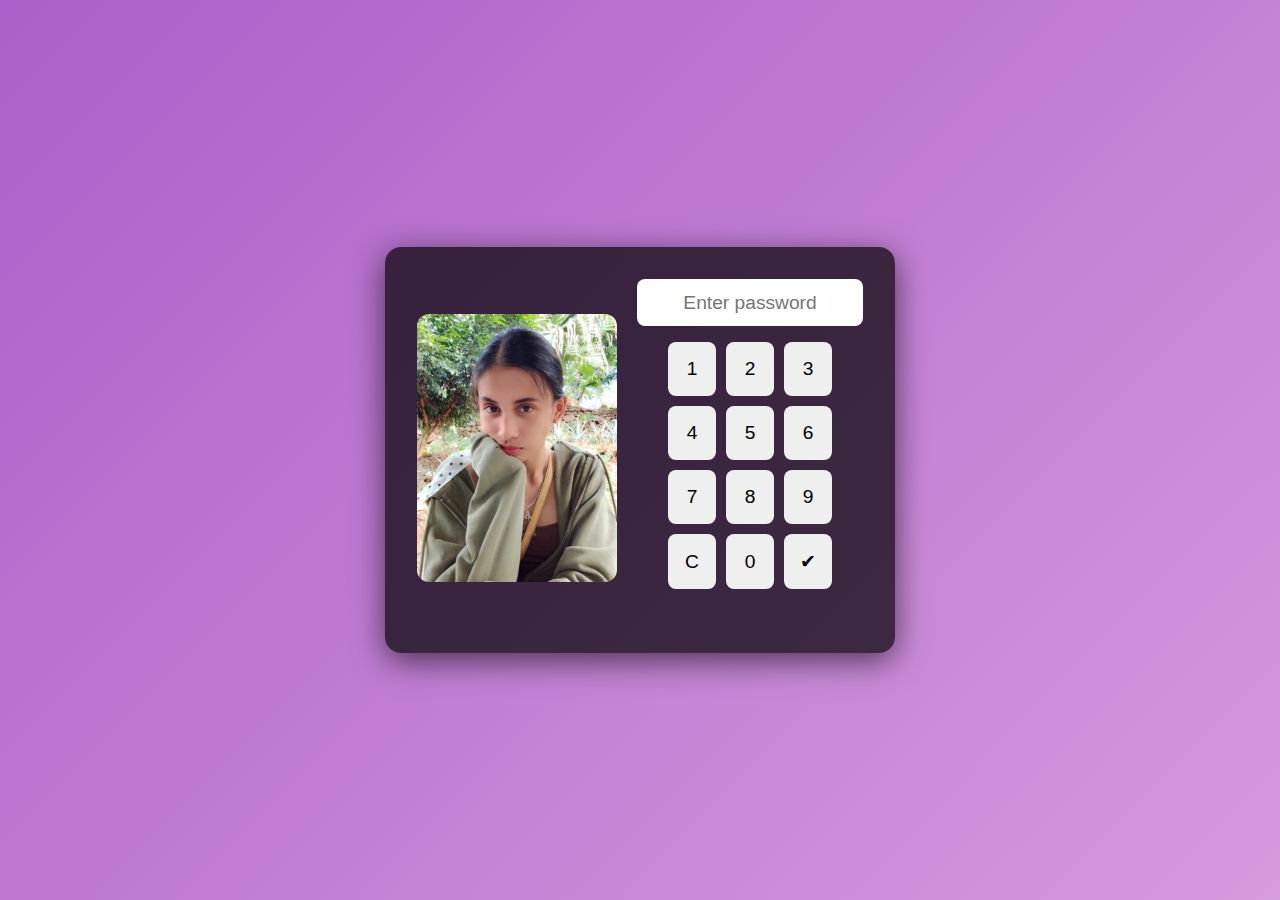
<file: You/index.html>
<!DOCTYPE html>
<html lang="en">

<head>
    <meta charset="UTF-8">
    <meta name="viewport" content="width=device-width, initial-scale=1.0">
    <title>Main</title>
    <link rel="stylesheet" href="style.css">
</head>

<body>
    <div class="locker-box">
        <div class="locker-image">
            <img src="mygirl.jpeg" alt="Your Girl">
        </div>

        <div class="keypad">
            <input type="password" id="password" readonly placeholder="Enter password">
            <div class="keys">
                <button onclick="addNumber(1)">1</button>
                <button onclick="addNumber(2)">2</button>
                <button onclick="addNumber(3)">3</button>
                <button onclick="addNumber(4)">4</button>
                <button onclick="addNumber(5)">5</button>
                <button onclick="addNumber(6)">6</button>
                <button onclick="addNumber(7)">7</button>
                <button onclick="addNumber(8)">8</button>
                <button onclick="addNumber(9)">9</button>
                <button onclick="clearInput()">C</button>
                <button onclick="addNumber(0)">0</button>
                <button onclick="checkPassword()">✔</button>
            </div>
            <p id="message"></p>
        </div>
    </div>

    <script src="script.js"></script>
</body>

</html>
</file>
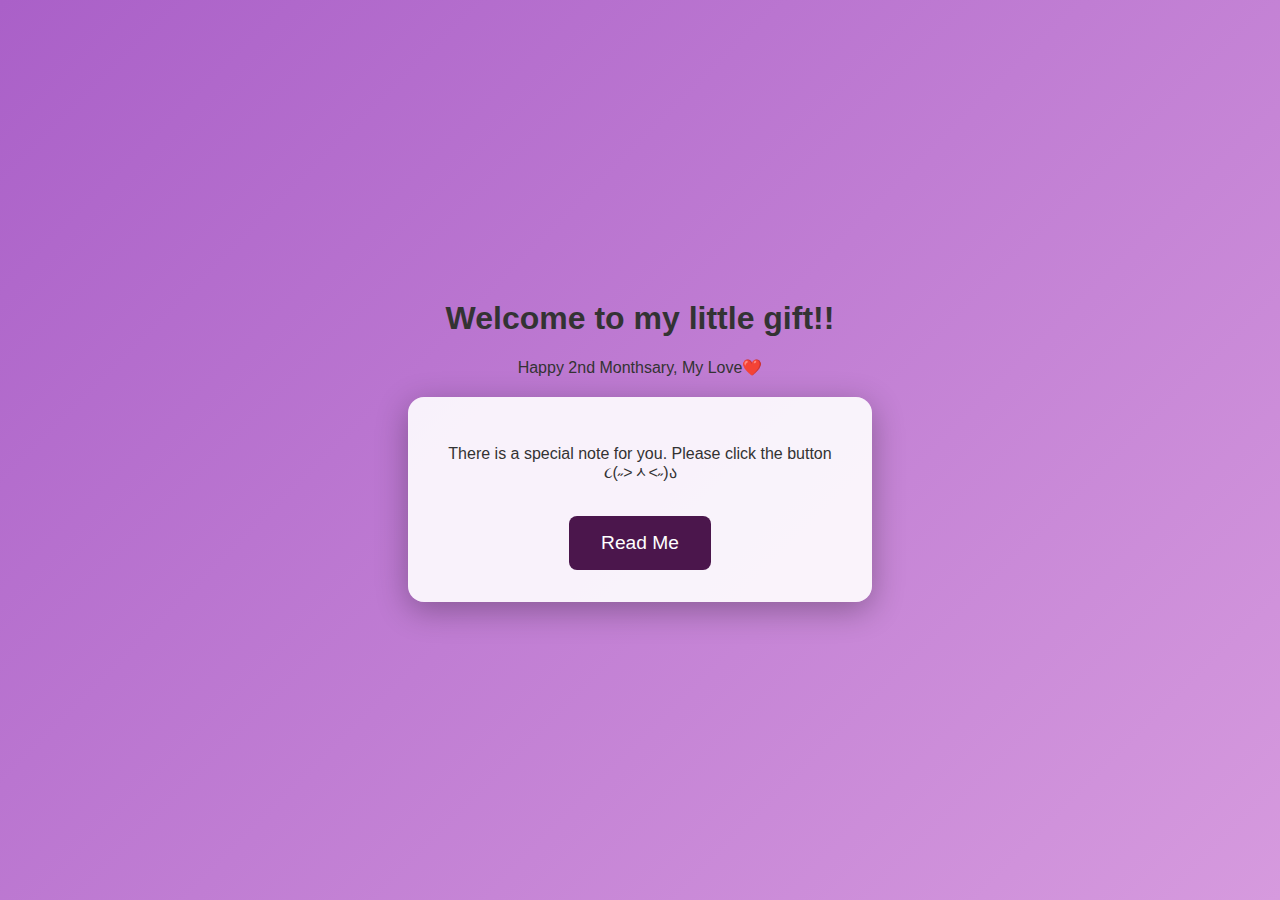
<file: You/dashboard.html>
<!DOCTYPE html>
<html lang="en">

<head>
    <meta charset="UTF-8">
    <meta name="viewport" content="width=device-width, initial-scale=1.0">
    <title>Dashboard</title>
    <link rel="stylesheet" href="dashboardstyle.css">
</head>

<body>
    <div class="dashboard-container">
        <h1>Welcome to my little gift!!</h1>
        <p>Happy 2nd Monthsary, My Love❤️</p>

        <div class="note-box">
            <p>There is a special note for you. Please click the button ૮(˶˃ᆺ˂˶)ა</p>
            <button id="readMeBtn">Read Me</button>
        </div>

        <div id="popup" class="popup">
            <span id="closeBtn" class="close-btn">&times;</span>
            <div class="popup-content">
                <h2>My Love (づ ᴗ _ᴗ)づ♡,</h2>
                <p>First of all, I want to greet you a Happy 2nd Monthsary! Can you believe that we are here right now—navigating life together, feeling content just by talking to each other, despite our busy schedules and the distance between us? Honestly, I never imagined we would reach this point—being each other's home—but here we are, and I couldn’t be more grateful.</p>
                <p>I want to tell you, even though I've said this countless times, that I will never get tired of saying how thankful I am to have you by my side. I am grateful that you took the risk of crossing the line between friendship and the desire to be with each other. That leap of faith means everything to me. I love you deeply, and I want to keep loving you just as much as you love me—maybe even more, if that’s possible.</p>
                <p>I know you love letters, and while I’m not sure if these words will ever be enough to express just how much you mean to me, I still want to try. My love, I want you to know that I believe in us. I won’t make empty promises, but I will fight for what we have. I want this—us—to last for a long, long time. I want to share more memories, more laughter, and more of this beautiful journey with you.</p>
                <p>Thank you for being patient with me, for understanding me, and for choosing to stay. You make my days brighter, and knowing that I have you by my side gives me strength. I cherish every conversation, every little moment we share, and every step we take together.</p>
                <p>I love you, and I always will. Happy 2nd Monthsary, my love. Please take the next button, and I hope this letter brings a smile to your face—the same way you always bring happiness to my heart.</p>
                <p>Always yours,</p>
                <p><strong>Aceyyy</strong></p>
                <button id="nextBtn">Next</button>
            </div>
        </div>
    </div>

    <script src="dashboard.js"></script>
</body>

</html>
</file>
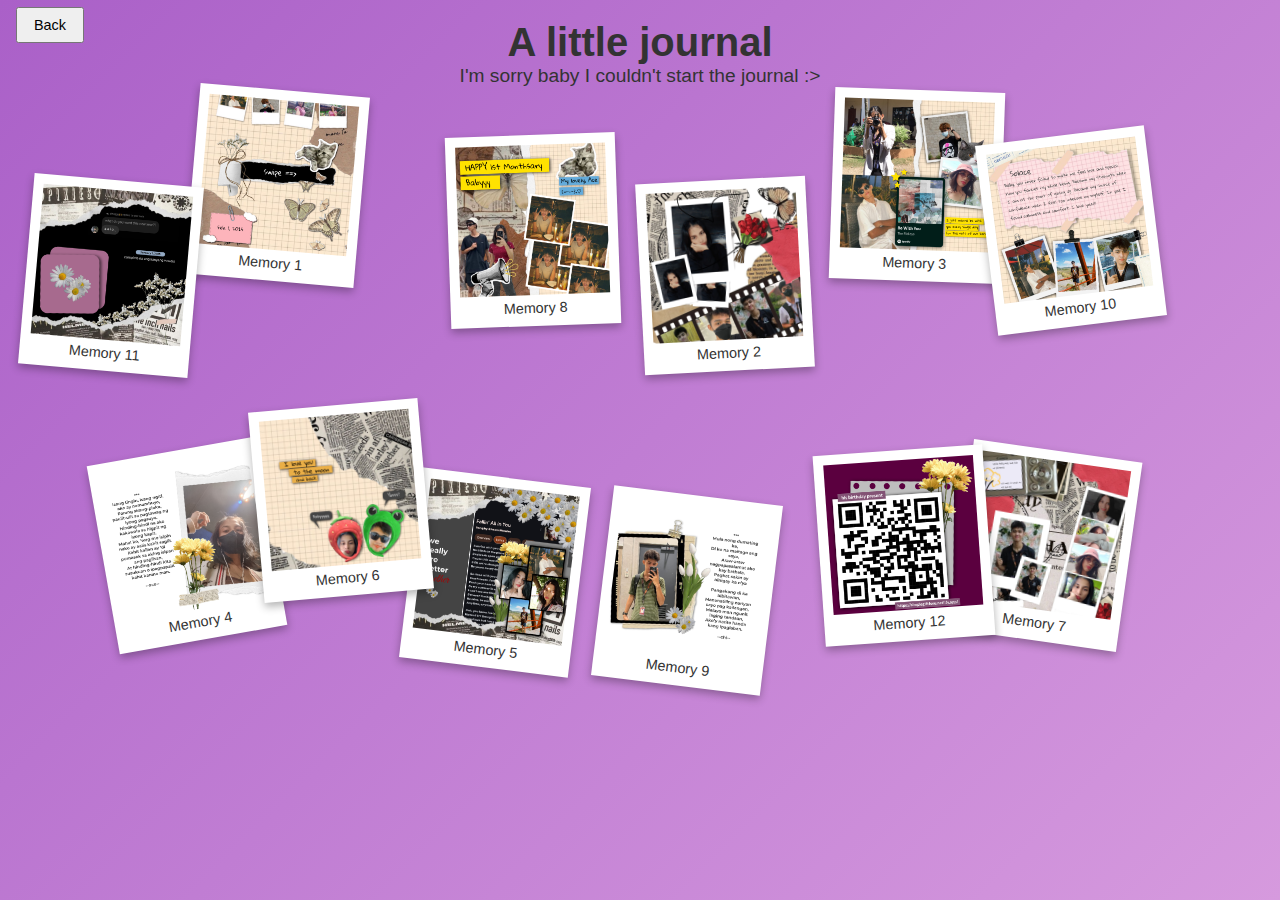
<file: You/polaroid.html>
<!DOCTYPE html>
<html lang="en">
<head>
  <meta charset="UTF-8">
  <meta name="viewport" content="width=device-width, initial-scale=1.0">
  <title>Scattered Polaroids</title>
  <link rel="stylesheet" href="polaroidstyle.css">
</head>
<body>
  <header>
    <h1>A little journal</h1>
    <p>I'm sorry baby I couldn't start the journal :></p>
    <button id="nextBtn">Back</button>
  </header>
  <div class="scattered-container">
    <div class="polaroid" id="p1" data-spotify="https://open.spotify.com/embed/track/4WgViu9gw3qYOr3iF9OuLG">
      <img src="1.png" alt="Image 1">
      <div class="caption">Memory 1</div>
    </div>
    <div class="polaroid" id="p2" data-spotify="https://open.spotify.com/embed/track/5sGZetzV9JUZCn8WkfgDEf">
      <img src="2.png" alt="Image 2">
      <div class="caption">Memory 2</div>
    </div>
    <div class="polaroid" id="p3" data-spotify="https://open.spotify.com/embed/track/1is8gU4RVcN4J8xItxWoOY">
      <img src="3.png" alt="Image 3">
      <div class="caption">Memory 3</div>
    </div>
    <div class="polaroid" id="p4" data-spotify="https://open.spotify.com/embed/track/3I4WFddKpe2PGZWFh7f10J">
      <img src="4.png" alt="Image 4">
      <div class="caption">Memory 4</div>
    </div>
    <div class="polaroid" id="p5" data-spotify="https://open.spotify.com/embed/track/1bYRmNYrXbzbLq1CEBZHRe">
      <img src="5.png" alt="Image 5">
      <div class="caption">Memory 5</div>
    </div>
    <div class="polaroid" id="p6" data-spotify="https://open.spotify.com/embed/track/56X9m1ObmJXyXU9NMeo08I">
      <img src="6.png" alt="Image 6">
      <div class="caption">Memory 6</div>
    </div>
    <div class="polaroid" id="p7" data-spotify="https://open.spotify.com/embed/track/3hnlpmJ0w98U92BwCYzoFf">
      <img src="7.png" alt="Image 7">
      <div class="caption">Memory 7</div>
    </div>
    <div class="polaroid" id="p8" data-spotify="https://open.spotify.com/embed/track/4S1DmI6dZ32tAQh53WTiXS">
      <img src="8.png" alt="Image 8">
      <div class="caption">Memory 8</div>
    </div>
    <div class="polaroid" id="p9" data-spotify="https://open.spotify.com/embed/track/5II8XNTmGAsegdcYFplDfN">
      <img src="9.png" alt="Image 9">
      <div class="caption">Memory 9</div>
    </div>
    <div class="polaroid" id="p10" data-spotify="https://open.spotify.com/embed/track/04Aw2jdHNkLAR9LWUIGf2b">
      <img src="10.png" alt="Image 10">
      <div class="caption">Memory 10</div>
    </div>
    <div class="polaroid" id="p11" data-spotify="https://open.spotify.com/embed/track/1dGr1c8CrMLDpV6mPbImSI">
      <img src="11.png" alt="Image 11">
      <div class="caption">Memory 11</div>
    </div>
    <div class="polaroid" id="p12" data-spotify="https://open.spotify.com/embed/track/4y5bvROuBDPr5fuwXbIBZR">
      <img src="12.png" alt="Image 12">
      <div class="caption">Memory 12</div>
    </div>
  </div>

  <!-- Popup for Spotify song -->
  <div id="songPopup" class="song-popup">
    <span id="songPopupClose" class="popup-close">&times;</span>
    <div class="popup-content">
      <iframe id="spotifyIframe" src="" frameborder="0" allowtransparency="true" allow="encrypted-media"></iframe>
    </div>
  </div>

  <script>
    const polaroids = document.querySelectorAll('.polaroid');
    const songPopup = document.getElementById('songPopup');
    const songPopupClose = document.getElementById('songPopupClose');
    const spotifyIframe = document.getElementById('spotifyIframe');
    const container = document.querySelector('.scattered-container');

    polaroids.forEach(polaroid => {
  polaroid.addEventListener('click', () => {
    const spotifyUrl = polaroid.getAttribute('data-spotify');
    if (spotifyUrl) {
      spotifyIframe.src = spotifyUrl;
      // Calculate position relative to the container
      const containerRect = container.getBoundingClientRect();
      const polyRect = polaroid.getBoundingClientRect();
      // Position the popup below the clicked polaroid, with a small offset
      songPopup.style.left = (polyRect.left - containerRect.left + 2) + 'px';
      songPopup.style.top = (polyRect.bottom - containerRect.top + 2) + 'px';
      songPopup.style.display = 'block';
    }
  });
});

    songPopupClose.addEventListener('click', () => {
      songPopup.style.display = 'none';
      spotifyIframe.src = '';
    });

    window.addEventListener('click', (e) => {
      if (e.target === songPopup) {
        songPopup.style.display = 'none';
        spotifyIframe.src = '';
      }
    });

    document.getElementById('nextBtn').addEventListener('click', function() {
        window.location.href = 'dashboard.html';
    });
  </script>
  
</body>
</html>
</file>
<file: You/style.css>
/* style.css */

body {
    font-family: Arial, sans-serif;
    margin: 0;
    padding: 0;
    display: flex;
    justify-content: center;
    align-items: center;
    height: 100vh;
    background: linear-gradient(135deg, #AA60C8, #D69ADE);
    color: white;
}

.locker-box {
    display: flex;
    flex-direction: row; /* Changed to row for horizontal layout */
    align-items: center;
    padding: 2rem;
    border-radius: 16px;
    background: rgba(0, 0, 0, 0.7);
    box-shadow: 0 8px 32px rgba(0, 0, 0, 0.6);
}

.locker-image img {
    max-width: 200px;
    border-radius: 12px;
    margin-right: 20px; /* Added margin for spacing */
}

.keypad {
    display: flex;
    flex-direction: column;
    align-items: center;
}

input[type="password"] {
    padding: 0.8rem;
    font-size: 1.2rem;
    border: none;
    border-radius: 8px;
    text-align: center;
    margin-bottom: 1rem;
    width: 200px;
}

.keys {
    display: grid;
    grid-template-columns: repeat(3, 1fr);
    gap: 10px;
}

button {
    padding: 1rem;
    font-size: 1.2rem;
    border: none;
    border-radius: 8px;
    cursor: pointer;
    transition: background 0.3s;
}

button:hover {
    background: #4B164C;
}

#message {
    margin-top: 1rem;
    color: #FF4B4B;
}
</file>
<file: You/dashboardstyle.css>
/* dashboardstyle.css */

@media (max-width: 1024px) {
    .container {
        flex-direction: column;
        align-items: center;
    }
}

body {
    font-family: Arial, sans-serif;
    margin: 0;
    padding: 0;
    display: flex;
    justify-content: center;
    align-items: center;
    height: 100vh;
    background: linear-gradient(135deg, #AA60C8, #D69ADE);
    color: #333;
}

.dashboard-container {
    text-align: center;
}

.note-box {
    padding: 2rem;
    border-radius: 16px;
    background: rgba(255, 255, 255, 0.9);
    box-shadow: 0 8px 32px rgba(0, 0, 0, 0.3);
    max-width: 400px;
    margin: 20px auto;
}

button {
    padding: 1rem 2rem;
    font-size: 1.2rem;
    margin-top: 1rem;
    border: none;
    border-radius: 8px;
    cursor: pointer;
    transition: background 0.3s;
    background: #4B164C;
    color: white;
}

button:hover {
    background: #DD88CF;
}

/* Pop-up Style (3/4 Paper Size) */
.popup {
    display: none;
    position: fixed;
    top: 50%;
    left: 50%;
    transform: translate(-50%, -50%);
    width: 75vw; /* 3/4 paper width */
    max-width: 800px; /* Limit max width */
    height: 75vh; /* 3/4 paper height */
    max-height: 600px; /* Limit max height */
    background: white;
    box-shadow: 0 10px 30px rgba(0, 0, 0, 0.5);
    padding: 2rem;
    overflow-y: auto;
    z-index: 9999;
}

.popup.active {
    display: block;
}

.popup-content {
    white-space: pre-wrap;
    line-height: 1.6;
}

.close-btn {
    position: absolute;
    top: 10px;
    right: 20px;
    font-size: 1.5rem;
    cursor: pointer;
    color: #ff4b4b;
}

@media (max-width: 600px) {
    .popup {
        width: 90vw; /* Smaller screens get more width */
        height: 80vh; /* Adjust height for small screens */
    }
}

.nextBtn {

    padding: 0.5rem 1rem;   /* Smaller padding */
    font-size: 0.9rem;      /* Smaller font size */
    float: right;           /* Align to the right */
    margin-top: 1rem;
    
}
</file>
<file: You/polaroidstyle.css>
/* polaroidstyle.css */

body {
  margin: 0;
  padding: 0;
  background: linear-gradient(135deg, #AA60C8, #D69ADE);
  font-family: Arial, sans-serif;
  overflow: hidden; /* Prevent scrolling */
}

/* Header Styles */
header {
  position: absolute;
  top: 20px;
  width: 100%;
  text-align: center;
  z-index: 10;
  color: #333;
}

header h1 {
  margin: 0;
  font-size: 2.5rem;
}

header p {
  margin: 0;
  font-size: 1.2rem;
}

/* Scattered Container */
.scattered-container {
  position: relative;
  width: 100vw;
  height: 100vh;
  margin: 0 auto;
}

/* Common Polaroid Styling */
.polaroid {
  position: absolute;
  width: 150px;
  background: white;
  padding: 10px;
  box-shadow: 0 4px 8px rgba(0,0,0,0.3);
  transition: transform 0.3s;
  cursor: pointer;
}

.polaroid img {
  width: 100%;
  display: block;
}

.caption {
  text-align: center;
  padding-top: 5px;
  font-size: 0.9rem;
  color: #333;
}

/* Scattered positions and rotations */
#p1  { top: 10%; left: 15%; transform: rotate(5deg); }
#p2  { top: 20%; left: 50%; transform: rotate(-3deg); }
#p3  { top: 10%; left: 65%; transform: rotate(2deg); }
#p4  { top: 50%; left: 8%; transform: rotate(-10deg); }
#p5  { top: 53%; left: 32%; transform: rotate(7deg); }
#p6  { top: 45%; left: 20%; transform: rotate(-5deg); }
#p7  { top: 50%; left: 75%; transform: rotate(8deg); }
#p8  { top: 15%; left: 35%; transform: rotate(-2deg); }
#p9  { top: 55%; left: 47%; transform: rotate(7deg); }
#p10 { top: 15%; left: 77%; transform: rotate(-7deg); }
#p11 { top: 20%; left: 2%; transform: rotate(5deg); }
#p12 { top: 50%; left: 64%; transform: rotate(-4deg); }

/* Popup Styles for Spotify embed */
.song-popup {
  display: none;
  position: absolute;
  width: 300px;  /* Smaller popup size */
  height: 100px;
  background: white;
  box-shadow: 0 4px 8px rgba(0,0,0,0.3);
  z-index: 20;
  padding: 0.5rem;
  overflow: hidden;
}

.popup-close {
  position: absolute;
  top: -3px;
  right: -1px;
  font-size: 1.5rem;
  cursor: pointer;
  color: #000000;
}

.popup-content {
  width: 100%;
  height: 100%;
}

.popup-content iframe {
  width: 100%;
  height: 100%;
  border: none;
}

/* Optional hover effect */
.polaroid:hover {
  transform: scale(1.05);
}

#nextBtn {
  padding: 0.5rem 1rem;   /* Smaller padding */
  font-size: 0.9rem;      /* Smaller font size */
  float: left;           /* Align to the right */
  margin-top: -5rem;
  margin-left: 1rem;
}
</file>
